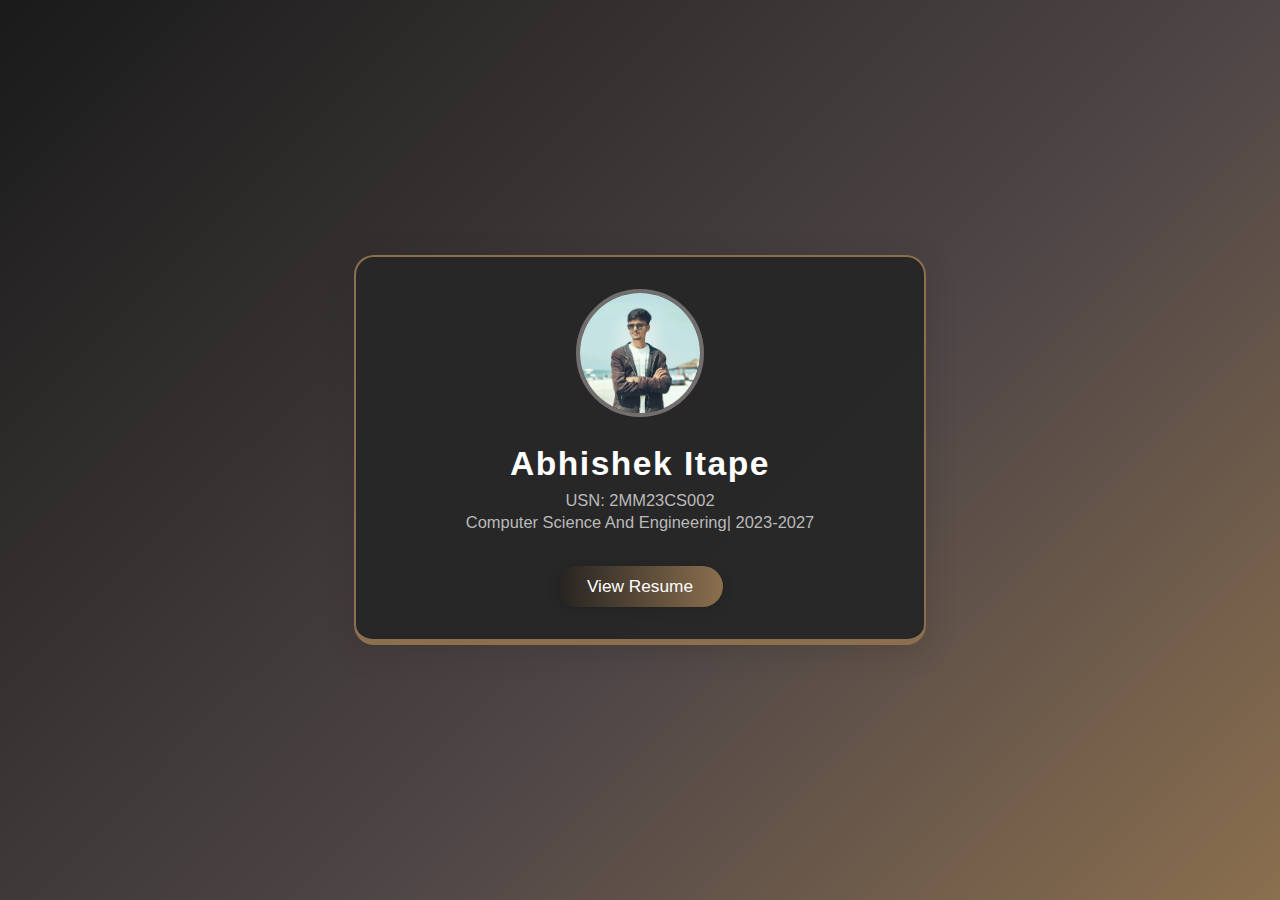
<file: index.html>
<!DOCTYPE html>
<html lang="en">
<head>
    <meta charset="UTF-8">
    <title>Abhishek Itape - Profile</title>
    <meta name="viewport" content="width=device-width, initial-scale=1">
    <link rel="stylesheet" href="style.css">
</head>
<body>
    <main class="profile-section">
        <section class="card intro-card">
            <img src="abhi.jpg" alt="Profile" class="avatar">
            <h1>Abhishek Itape</h1>
            <div class="meta">
                <span>USN: 2MM23CS002</span>
                <span>Computer Science And Engineering| 2023-2027</span>
            </div>
            <a class="btn" href="resume.html">View Resume</a>
        </section>
    </main>
</body>
</html>
</file>
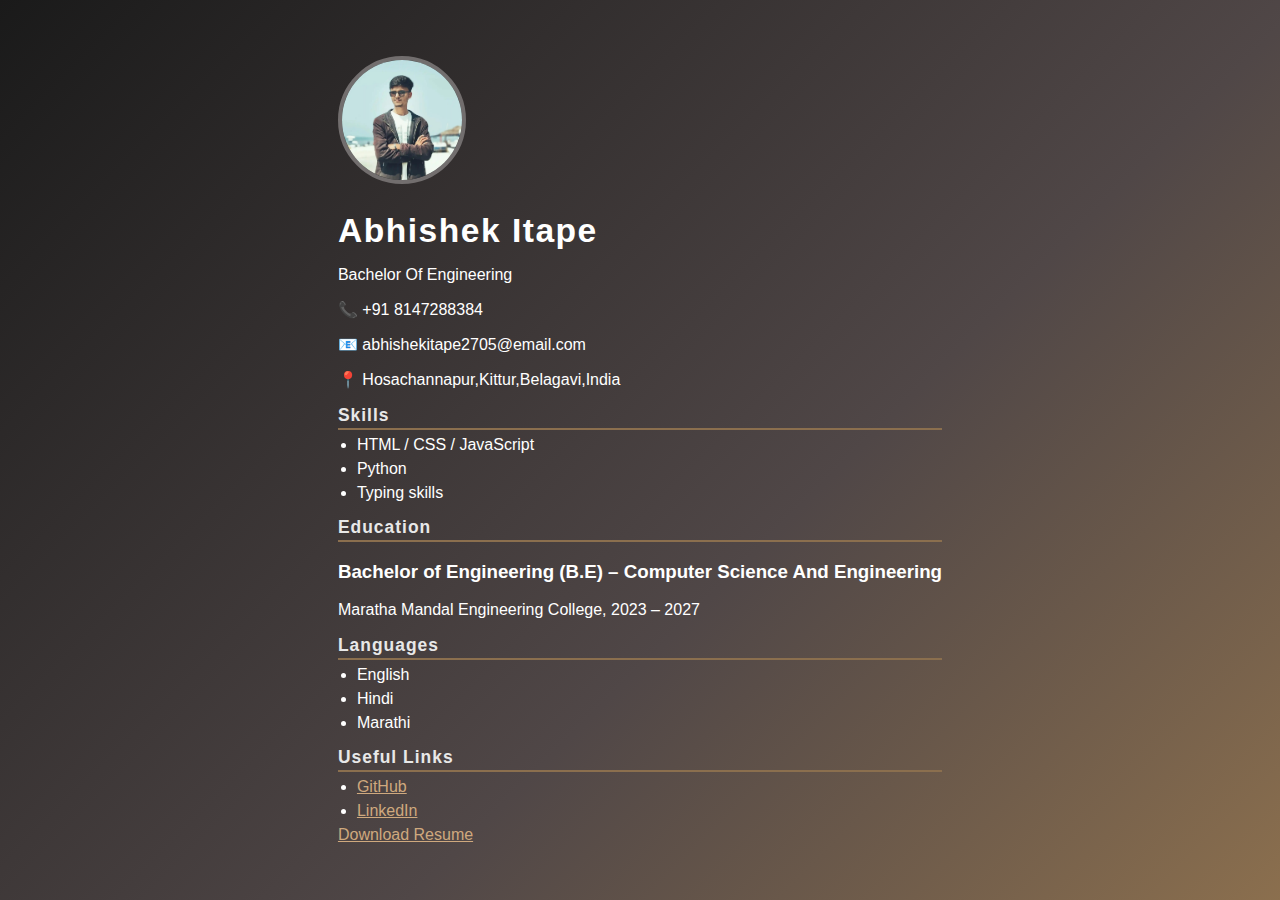
<file: resume.html>
<!DOCTYPE html>
<html lang="en">
<head>
    <meta charset="UTF-8">
    <meta="viewport" content="width=device-width, initial-scale=1.0">
    <title>Resume - Abhishek Itape</title>
    <link rel="stylesheet" href="style.css">
</head>
<body>

<div class="resume-container">

    <header>
	 <img src="abhi.jpg" alt="Profile" class="avatar">
        <h1>Abhishek Itape</h1>
        <p class="role">Bachelor Of Engineering </p>
        <div class="contact-info">
            <p>📞 +91 8147288384</p>
            <p>📧 abhishekitape2705@email.com</p>
            <p>📍 Hosachannapur,Kittur,Belagavi,India</p>
        </div>
    </header>

 

    <section class="section">
        <h2>Skills</h2>
        <ul class="skill-list">
            <li>HTML / CSS / JavaScript</li>
            <li>Python</li>
            <li>Typing skills</li>
        </ul>
    </section>

    <section class="section">
        <h2>Education</h2>
        <div class="edu-box">
            <h3>Bachelor of Engineering (B.E) – Computer Science And Engineering</h3>
            <p>Maratha Mandal Engineering College, 2023 – 2027</p>
        </div>


    <section class="section">
        <h2>Languages</h2>
        <ul class="skill-list">
            <li>English</li>
            <li>Hindi</li>
            <li>Marathi</li>
        </ul>
    </section>

    <section class="section">
        <h2>Useful Links</h2>
        <ul class="links">
            <li><a href="https://github.com/abhishek-itape" target="_blank">GitHub</a></li>
            <li><a href="https://www.linkedin.com/in/abhishek-itape-791a43298" target="_blank">LinkedIn</a></li>
        </ul>
    </section>

    <!-- DOWNLOAD BUTTON -->
    <div class="download-section">
			<a href="abhiresume.pdf" download class="download-btn gold">Download Resume</a>
    </div>

</div>

</body>
</html>
</file>
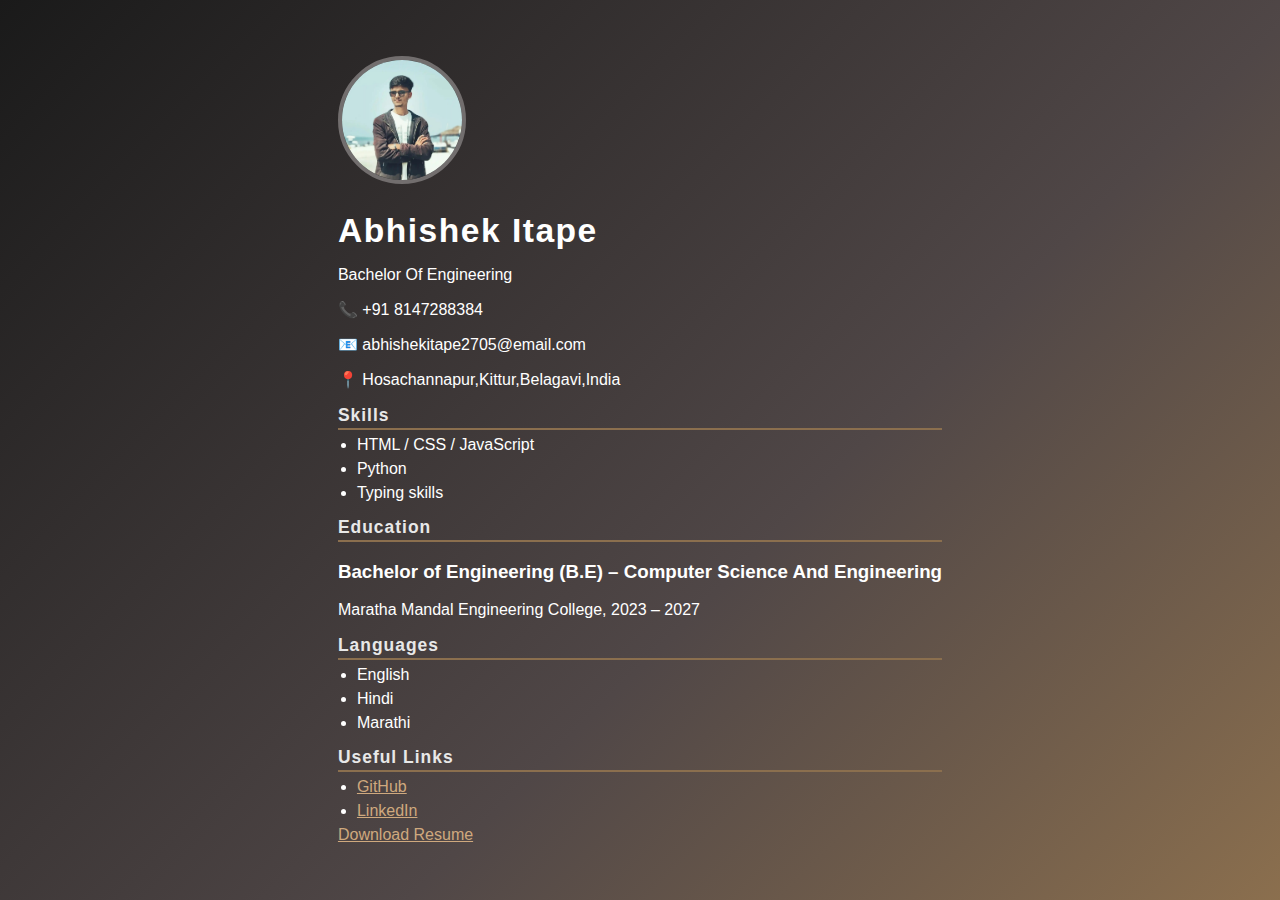
<file: web/resume.html>
<!DOCTYPE html>
<html lang="en">
<head>
    <meta charset="UTF-8">
    <meta="viewport" content="width=device-width, initial-scale=1.0">
    <title>Resume - Abhishek Itape</title>
    <link rel="stylesheet" href="style.css">
</head>
<body>

<div class="resume-container">

    <header>
	 <img src="abhi.jpg" alt="Profile" class="avatar">
        <h1>Abhishek Itape</h1>
        <p class="role">Bachelor Of Engineering </p>
        <div class="contact-info">
            <p>📞 +91 8147288384</p>
            <p>📧 abhishekitape2705@email.com</p>
            <p>📍 Hosachannapur,Kittur,Belagavi,India</p>
        </div>
    </header>

 

    <section class="section">
        <h2>Skills</h2>
        <ul class="skill-list">
            <li>HTML / CSS / JavaScript</li>
            <li>Python</li>
            <li>Typing skills</li>
        </ul>
    </section>

    <section class="section">
        <h2>Education</h2>
        <div class="edu-box">
            <h3>Bachelor of Engineering (B.E) – Computer Science And Engineering</h3>
            <p>Maratha Mandal Engineering College, 2023 – 2027</p>
        </div>


    <section class="section">
        <h2>Languages</h2>
        <ul class="skill-list">
            <li>English</li>
            <li>Hindi</li>
            <li>Marathi</li>
        </ul>
    </section>

    <section class="section">
        <h2>Useful Links</h2>
        <ul class="links">
            <li><a href="https://github.com/abhishek-itape" target="_blank">GitHub</a></li>
            <li><a href="https://www.linkedin.com/in/abhishek-itape-791a43298" target="_blank">LinkedIn</a></li>
        </ul>
    </section>

    <!-- DOWNLOAD BUTTON -->
    <div class="download-section">
        <a href="abhiresume.pdf" download class="download-btn">Download Resume</a>
    </div>

</div>

</body>
</html>
</file>
<file: style.css>
body {
    background: linear-gradient(135deg, #1a1a1a 0%, #504747 60%, #8b6f4e 100%);
    font-family: 'Segoe UI', Arial, sans-serif;
    margin: 0;
    padding: 0;
    color: #fff;
    min-height: 100vh;

    /* Center the entire resume */
    display: flex;
    justify-content: center;
    align-items: center;
}

/* Centered section wrapper */
.profile-section {
    width: 100%;
    max-width: 520px;
    display: flex;
    flex-direction: column;
    align-items: center;
    padding: 48px 16px;
}

/* Resume Cards */
.card {
    background: rgba(38, 38, 38, 0.96);
    border-radius: 20px;
    box-shadow: 0 6px 28px rgba(44, 39, 35, 0.25);
    padding: 32px 24px;
    margin: 22px 0;
    width: 100%;
    text-align: center;
    border: 2px solid #8b6f4e;
}

.intro-card {
    border-bottom: 6px solid #8b6f4e;
}

/* Avatar styling */
.avatar, 
.avatar-small {
    border-radius: 50%;
    object-fit: cover;
}

.avatar {
    width: 120px;
    height: 120px;
    border: 4px solid #726e6e;
    margin-bottom: 16px;
    background: #333;
}

.avatar-small {
    width: 64px;
    height: 64px;
    border: 2.5px solid #8b6f4e;
    margin-bottom: 18px;
    background: #222;
}

/* Heading */
h1 {
    margin: 8px 0 4px 0;
    color: #fff;
    letter-spacing: 1.5px;
    font-size: 2.1em;
}

/* Sub meta text */
.meta {
    color: #bababa;
    margin: 8px 0 14px 0;
    font-size: 1.03em;
    display: flex;
    flex-direction: column;
    gap: 3px;

    /* center alignment */
    align-items: center;
}

/* Buttons */
.btn {
    display: inline-block;
    padding: 10px 30px;
    margin: 20px 0 0 0;
    background: linear-gradient(90deg, #252321, #8b6f4e);
    color: #fff;
    border-radius: 22px;
    font-size: 1.08em;
    font-weight: 500;
    text-decoration: none;
    box-shadow: 0 2px 10px #1a1a1a60;
    transition: background 0.17s, box-shadow 0.17s;
}

.btn:hover,
.brown-btn:hover {
    background: linear-gradient(90deg, #8b6f4e, #252321);
    box-shadow: 0 4px 16px #8b6f4e99;
}

.brown-btn {
    background: linear-gradient(90deg, #8b6f4e, #3a2c1a);
}

/* Details Card */
.card.detail-card {
    text-align: left;
    padding-top: 24px;
}

/* Grid layout */
.details-grid {
    display: flex;
    flex-wrap: wrap;
    gap: 18px;
    margin: 18px 0 12px 0;
    justify-content: center; /* center items */
}

.details-grid > div {
    flex: 1 1 210px;
    min-width: 190px;
    padding-right: 14px;
    background: rgba(255,255,255,0.02);
    border-radius: 12px;
    padding: 12px 14px;
}

/* Section Titles */
h2 {
    color: #e8e8e8;
    letter-spacing: 1px;
    margin-bottom: 6px;
    font-size: 1.09em;
    border-bottom: 2px solid #8b6f4e;
    padding-bottom: 2px;
}

/* Links */
a, a:visited {
    color: #cfa97e;
}

a:hover {
    color: #fff;
}

/* List */
ul {
    margin: 0;
    padding-left: 19px;
}

li {
    margin-bottom: 6px;
}

/* Mobile responsive */
@media (max-width: 700px) {
    .profile-section {
        padding-top: 30px;
    }

    .details-grid {
        flex-direction: column;
    }

    .card {
        padding: 22px 12px;
        max-width: 95%;
    }

    .avatar {
        width: 88px;
        height: 88px;
    }
}
</file>
<file: web/style.css>
body {
    background: linear-gradient(135deg, #1a1a1a 0%, #504747 60%, #8b6f4e 100%);
    font-family: 'Segoe UI', Arial, sans-serif;
    margin: 0;
    padding: 0;
    color: #fff;
    min-height: 100vh;

    /* Center the entire resume */
    display: flex;
    justify-content: center;
    align-items: center;
}

/* Centered section wrapper */
.profile-section {
    width: 100%;
    max-width: 520px;
    display: flex;
    flex-direction: column;
    align-items: center;
    padding: 48px 16px;
}

/* Resume Cards */
.card {
    background: rgba(38, 38, 38, 0.96);
    border-radius: 20px;
    box-shadow: 0 6px 28px rgba(44, 39, 35, 0.25);
    padding: 32px 24px;
    margin: 22px 0;
    width: 100%;
    text-align: center;
    border: 2px solid #8b6f4e;
}

.intro-card {
    border-bottom: 6px solid #8b6f4e;
}

/* Avatar styling */
.avatar, 
.avatar-small {
    border-radius: 50%;
    object-fit: cover;
}

.avatar {
    width: 120px;
    height: 120px;
    border: 4px solid #726e6e;
    margin-bottom: 16px;
    background: #333;
}

.avatar-small {
    width: 64px;
    height: 64px;
    border: 2.5px solid #8b6f4e;
    margin-bottom: 18px;
    background: #222;
}

/* Heading */
h1 {
    margin: 8px 0 4px 0;
    color: #fff;
    letter-spacing: 1.5px;
    font-size: 2.1em;
}

/* Sub meta text */
.meta {
    color: #bababa;
    margin: 8px 0 14px 0;
    font-size: 1.03em;
    display: flex;
    flex-direction: column;
    gap: 3px;

    /* center alignment */
    align-items: center;
}

/* Buttons */
.btn {
    display: inline-block;
    padding: 10px 30px;
    margin: 20px 0 0 0;
    background: linear-gradient(90deg, #252321, #8b6f4e);
    color: #fff;
    border-radius: 22px;
    font-size: 1.08em;
    font-weight: 500;
    text-decoration: none;
    box-shadow: 0 2px 10px #1a1a1a60;
    transition: background 0.17s, box-shadow 0.17s;
}

.btn:hover,
.brown-btn:hover {
    background: linear-gradient(90deg, #8b6f4e, #252321);
    box-shadow: 0 4px 16px #8b6f4e99;
}

.brown-btn {
    background: linear-gradient(90deg, #8b6f4e, #3a2c1a);
}

/* Details Card */
.card.detail-card {
    text-align: left;
    padding-top: 24px;
}

/* Grid layout */
.details-grid {
    display: flex;
    flex-wrap: wrap;
    gap: 18px;
    margin: 18px 0 12px 0;
    justify-content: center; /* center items */
}

.details-grid > div {
    flex: 1 1 210px;
    min-width: 190px;
    padding-right: 14px;
    background: rgba(255,255,255,0.02);
    border-radius: 12px;
    padding: 12px 14px;
}

/* Section Titles */
h2 {
    color: #e8e8e8;
    letter-spacing: 1px;
    margin-bottom: 6px;
    font-size: 1.09em;
    border-bottom: 2px solid #8b6f4e;
    padding-bottom: 2px;
}

/* Links */
a, a:visited {
    color: #cfa97e;
}

a:hover {
    color: #fff;
}

/* List */
ul {
    margin: 0;
    padding-left: 19px;
}

li {
    margin-bottom: 6px;
}

/* Mobile responsive */
@media (max-width: 700px) {
    .profile-section {
        padding-top: 30px;
    }

    .details-grid {
        flex-direction: column;
    }

    .card {
        padding: 22px 12px;
        max-width: 95%;
    }

    .avatar {
        width: 88px;
        height: 88px;
    }
}
</file>
